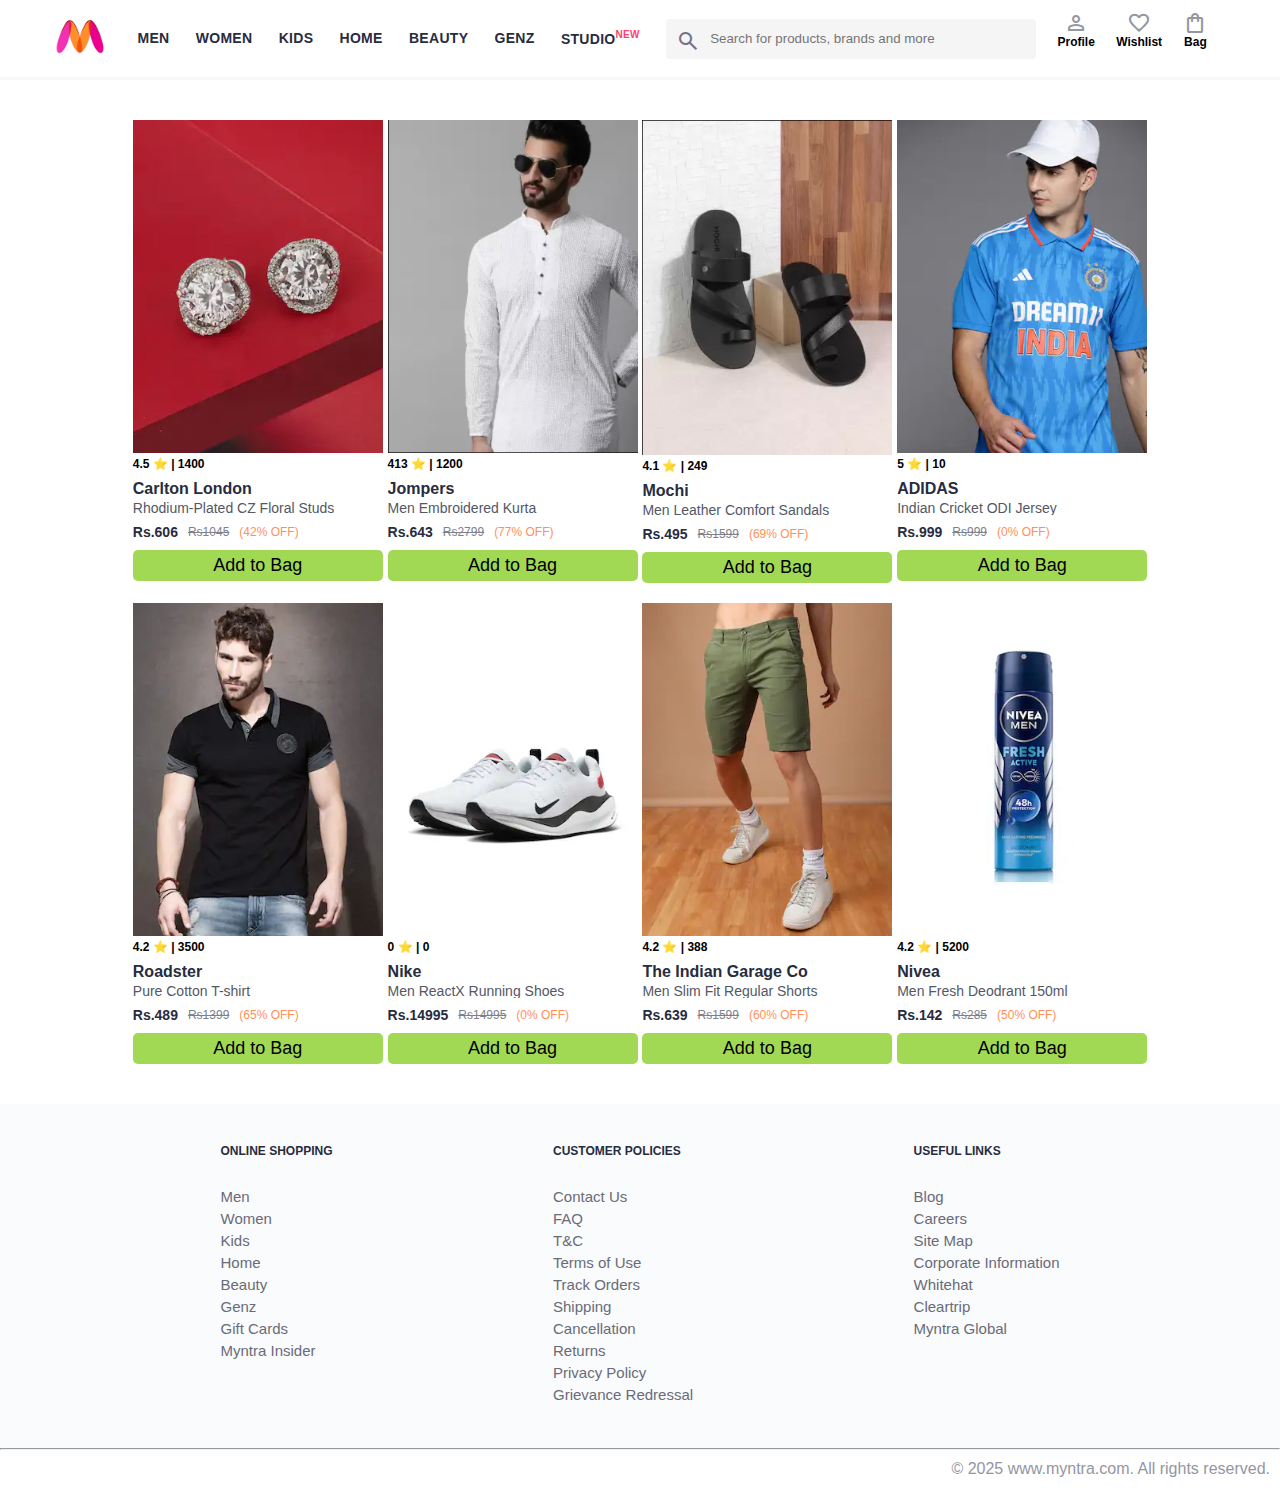
<file: index.html>
<!DOCTYPE html>
<html lang="en">
<head>
    <title>Myntra Functional Clone</title>
    <link rel="stylesheet" href="css/index.css">
    <link rel="stylesheet" href="https://fonts.googleapis.com/css2?family=Material+Symbols+Outlined:opsz,wght,FILL,GRAD@20..48,100..700,0..1,-50..200" />
</head>
<body>
    <header>
      <div class="icon_container">
        <a href="#"
          ><img src="images/myntra_logo.webp" alt="Myntra-logo" class="icon"
        /></a>
      </div>
      <nav class="nav_bar">
        <a href="#">Men</a>
        <a href="#">Women</a>
        <a href="#">Kids</a>
        <a href="#">Home</a>
        <a href="#">Beauty</a>
        <a href="#">Genz</a>
        <a href="#">Studio<sup>New</sup></a>
      </nav>
      <div class="search_bar">
        <span class="material-symbols-outlined search_icon">search</span>
        <input
          id="search_input"
          placeholder="Search for products, brands and more"
        />
      </div>
      <div class="action_bar">
        <div class="action_container">
          <span class="material-symbols-outlined action_icon">person</span>
          <span class="action_text">Profile</span>
        </div>
        <div class="action_container">
          <span class="material-symbols-outlined action_icon">favorite</span>
          <span class="action_text">Wishlist</span>
        </div>
        <a class="action_container" href="pages/bag.html">
          <span class="material-symbols-outlined action_icon"
            >shopping_bag</span
          >
          <span class="action_text">Bag</span>
          <span class="bag-item-count">0</span>
        </a>
      </div>
    </header>
    <main>
        <div class="items-container">
        </div>
    </main>
    <footer>
      <div id="footer_container">
        <div class="footer_column">
          <h3>ONLINE SHOPPING</h3>
          <a href="#">Men</a>
          <a href="#">Women</a>
          <a href="#">Kids</a>
          <a href="#">Home</a>
          <a href="#">Beauty</a>
          <a href="#">Genz</a>
          <a href="#">Gift Cards</a>
          <a href="#">Myntra Insider</a>
        </div>
        <div class="footer_column">
          <h3>CUSTOMER POLICIES</h3>
          <a href="#">Contact Us</a>
          <a href="#">FAQ</a>
          <a href="#">T&C</a>
          <a href="#">Terms of Use</a>
          <a href="#">Track Orders</a>
          <a href="#">Shipping</a>
          <a href="#">Cancellation</a>
          <a href="#">Returns</a>
          <a href="#">Privacy Policy</a>
          <a href="#">Grievance Redressal</a>
        </div>
        <div class="footer_column">
          <h3>USEFUL LINKS</h3>
          <a href="#">Blog</a>
          <a href="#">Careers</a>
          <a href="#">Site Map</a>
          <a href="#">Corporate Information</a>
          <a href="#">Whitehat</a>
          <a href="#">Cleartrip</a>
          <a href="#">Myntra Global</a>
        </div>
      </div>
      <hr>
      <div class="copyright">&copy; 2025 www.myntra.com. All rights reserved.</div>
    </footer>

    <script src="data/items.js"></script>
    <script src="scripts/index.js"></script>
</body>
</html>
</file>
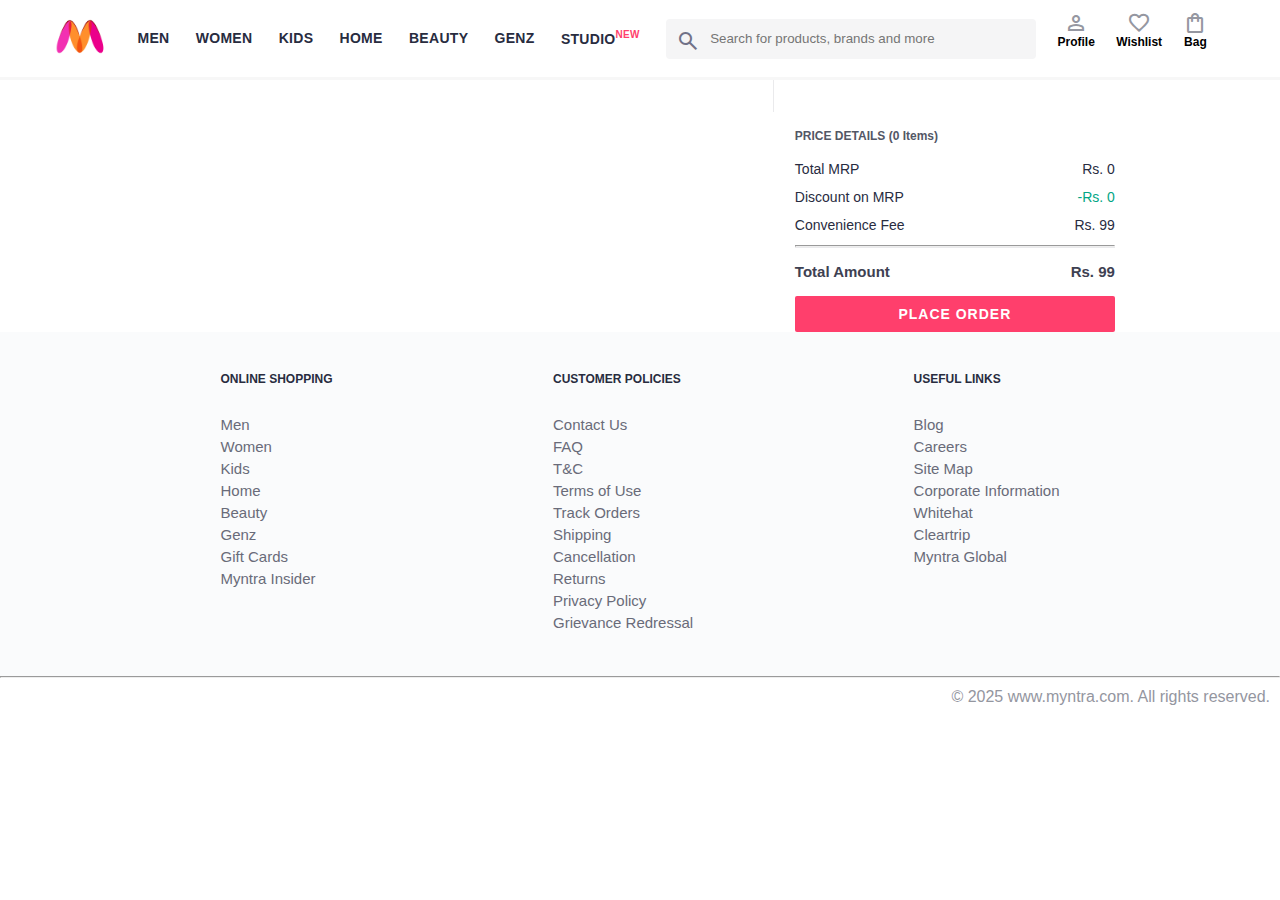
<file: pages/bag.html>
<!DOCTYPE html>
<html lang="en">

<head>
  <title>Myntra Clone</title>
  <link rel="stylesheet" href="../css/index.css">
  <link rel="stylesheet" href="../css/bag.css">
  <link rel="stylesheet"
    href="https://fonts.googleapis.com/css2?family=Material+Symbols+Outlined:opsz,wght,FILL,GRAD@20..48,100..700,0..1,-50..200" />
</head>

<body>
  <header>
    <div class="icon_container">
      <a href="#"><img src="myntra_logo.webp" alt="Myntra-logo" class="icon" /></a>
    </div>
    <nav class="nav_bar">
      <a href="#">Men</a>
      <a href="#">Women</a>
      <a href="#">Kids</a>
      <a href="#">Home</a>
      <a href="#">Beauty</a>
      <a href="#">Genz</a>
      <a href="#">Studio<sup>New</sup></a>
    </nav>
    <div class="search_bar">
      <span class="material-symbols-outlined search_icon">search</span>
      <input id="search_input" placeholder="Search for products, brands and more" />
    </div>
    <div class="action_bar">
      <div class="action_container">
        <span class="material-symbols-outlined action_icon">person</span>
        <span class="action_text">Profile</span>
      </div>
      <div class="action_container">
        <span class="material-symbols-outlined action_icon">favorite</span>
        <span class="action_text">Wishlist</span>
      </div>
      <a class="action_container" href="pages/bag.html">
        <span class="material-symbols-outlined action_icon">shopping_bag</span>
        <span class="action_text">Bag</span>
        <span class="bag-item-count">0</span>
      </a>
    </div>
  </header>
  <main>
    <div class="bag-page">
      <div class="bag-items-container">
      </div>
      <div class="bag-summary">
      </div>

    </div>
  </main>
  <footer>
    <div id="footer_container">
      <div class="footer_column">
        <h3>ONLINE SHOPPING</h3>
        <a href="#">Men</a>
        <a href="#">Women</a>
        <a href="#">Kids</a>
        <a href="#">Home</a>
        <a href="#">Beauty</a>
        <a href="#">Genz</a>
        <a href="#">Gift Cards</a>
        <a href="#">Myntra Insider</a>
      </div>
      <div class="footer_column">
        <h3>CUSTOMER POLICIES</h3>
        <a href="#">Contact Us</a>
        <a href="#">FAQ</a>
        <a href="#">T&C</a>
        <a href="#">Terms of Use</a>
        <a href="#">Track Orders</a>
        <a href="#">Shipping</a>
        <a href="#">Cancellation</a>
        <a href="#">Returns</a>
        <a href="#">Privacy Policy</a>
        <a href="#">Grievance Redressal</a>
      </div>
      <div class="footer_column">
        <h3>USEFUL LINKS</h3>
        <a href="#">Blog</a>
        <a href="#">Careers</a>
        <a href="#">Site Map</a>
        <a href="#">Corporate Information</a>
        <a href="#">Whitehat</a>
        <a href="#">Cleartrip</a>
        <a href="#">Myntra Global</a>
      </div>
    </div>
    <hr>
    <div class="copyright">&copy; 2025 www.myntra.com. All rights reserved.</div>
  </footer>
  <script src="../data/items.js"></script>
  <script src="../scripts/index.js"></script>
  <script src="../scripts/bag.js"></script>
</body>

</html>
</file>
<file: css/index.css>
/***************** Item Page CSS **************************/
/*.action_container {
    text-decoration: none;
}
a.action_container:link {
    color:black;
}
.item-details {
    cursor: pointer;
    width: 250px;
    margin: 10px;
}
.stars {
    font-size: 12px;
    font-weight: 700;
    text-align: left;
}
.company {
    font-size: 18px;
    font-weight: 700;
    line-height: 1;
    color: #282c3f;
    margin-bottom: 6px;
    overflow: hidden;
    text-overflow: ellipsis;
    white-space: nowrap;
    margin-top: 20px;
}
.item-name {
    color: #535766;
    font-size: 16px;
    line-height: 1;
    margin-bottom: 0;
    margin-top: 0;
    overflow: hidden;
    text-overflow: ellipsis;
    white-space: nowrap;
    font-weight: 400;
    display: block;
}
.price-container {
    margin-top: 10px;
}
.current-price {
    font-size: 14px;
    font-weight: 700;
    color: #282c3f;
}
.original-price {
    text-decoration: line-through;
    color: #7e818c;
    font-weight: 400;
    margin-left: 5px;
    font-size: 12px;
}
.discount-percentage {
    color: #ff905a;
    font-weight: 400;
    font-size: 12px;
    margin-left: 5px;
}
.btn-bag {
    background-color: lightgreen;
    border: none;
    padding: 5px 15px;
    border-radius: 10px;
    width: 100%;
    margin-top: 7px;
    font-size: 20px;
    cursor: pointer;
}
.bag-items {
    background-color: #f16565;
    white-space: nowrap;
    text-align: center;
    line-height: 18px;
    padding: 0 6px;
    height: 18px;
    position: relative;
    border-radius: 50%;
    font-size: 12px;
    color: #fff;
    left: 13px;
    top: -44px;
    font-weight: 700;
    cursor: pointer;
}*/

* {
    margin: 0;
    padding: 0;
    font-family: Assistant, -apple-system, BlinkMacSystemFont, Segoe UI, Roboto, Helvetica, Arial, sans-serif;
    box-sizing: border-box;
}
/* Header Section */
header {
    display: flex;
    justify-content: space-between;
    align-items: center;
    height: 80px;
    background-color: #ffffff;
    border-bottom: 3px solid #F7F7F7;
}

.icon_container {
    margin-left: 4%;
}

.icon {
    height: 45px;
}

.nav_bar {
    height: 80px;
    display: flex;
    width: 45%;
    justify-content: space-evenly;
    align-items: center; 
}

.nav_bar a {
    text-decoration: none;
    letter-spacing: .3px;
    font-size: 14px;
    font-weight: 700;
    color: #282c3f;
    text-transform: uppercase;
    border-bottom: 2px solid #ffffff;
    padding: 28px 0;
}

.nav_bar a:hover {
    border-bottom: 3px solid #FF3F6C;
}

.nav_bar a sup {
    color: #ff3f6c;
    font-size: 10px;
}
.search_bar {
    width: 30%;
    height: 40px;
    display: flex;
    align-items: center;
}

.search_icon {
    box-sizing: content-box;
    height: 20px;
    padding: 10px;
    background-color: #f5f5f6;
    color: #717288;
    border-radius: 4px 0 0 4px;
}
#search_input {
    flex-grow: 1;
    background-color: #f5f5f6;
    height: 40px;
    color: #696e79;
    border: none;
    border-radius: 0 4px 4px 0;
}

.material-symbols-outlined {
  font-variation-settings:
  'FILL' 0,
  'wght' 400,
  'GRAD' 0,
  'opsz' 24;
}

.action_bar {
    width: 200px;
    margin-right: 4%;
    display: flex;
    justify-content: space-evenly;
}

.action_container {
    display: flex;
    flex-direction: column;
    align-items: center;
}

.action_text {
    font-size: 12px;
    font-weight: 700;
}

.action_icon {
      color: #9597A1;
}

.bag-item-count {
    background-color: #f16565;
    color: white;
    border-radius: 50%;
    padding: 0 6px;
    position: relative;
    top: -44px;
    left: 13px;
    font-size: 12px;
    font-weight: bold;
    height: 18px;
    text-align: center;
    line-height: 18px;
    white-space: nowrap;
    cursor: pointer;
} 
.action_container {
    text-decoration: none;
    color: black;
}
.a.action_container:link {  
    color:black; 
}

/* Main section */

.items-container {
    width: 80%;
    margin: 40px 10%;
    display: flex;
    justify-content: space-evenly;
    flex-wrap: wrap;
    row-gap: 20px;
}
.item-container {
    width: 250px;
}
.item-image {
    width: 100%;
}
.rating {
    font-size: 12px;
    font-weight: 700;
}
.company-name {
    margin-top: 10px;
    font-size: 16px;
    font-weight: 700;
    line-height: 1;
    color: #282c3f;
    overflow: hidden;
    text-overflow: ellipsis;
    white-space: nowrap;
}
.item-name {
    margin-top: 4px;
    color: #535766;
    font-size: 14px;
    line-height: 1;
    overflow: hidden;
    text-overflow: ellipsis;
    white-space: nowrap;
}
.price {
    margin: 10px 0;
    display: flex;
    gap: 10px;
    font-size: 14px;
    line-height: 15px;
    color: #282c3f;
    white-space: nowrap;
}
.current-price {
    font-size: 14px;
    font-weight: 700;
    color: #282c3f;
}
.original-price {
    text-decoration: line-through;
    color: #7e818c;
    font-size: 12px;
}
.discount {
    color: #ff905a;
    font-size: 12px;
}
.add-bag-btn {
    width: 100%;
    font-size: 18px;
    background-color: rgb(162, 217, 84);
    padding: 5px 15px;
    border: none;
    border-radius: 5px;
    cursor: pointer;
}


/* .banner_container {
    margin: 40px 0;
}
.banner_image {
    width: 100%;
}

.category_heading {
    text-transform: uppercase;
    color: #3e4152;
    letter-spacing: .15em;
    font-size: 1.8em;
    margin: 50px 0 10px 30px;
    max-height: 5em;
    font-weight: 700;
}

.category-items {
    width: 80%;
    margin: 50px 10%;
    display: flex;
    flex-wrap: wrap;
    justify-content: space-evenly;
}

.sale_item {
    width: 250px;
} */


/* Footer Section */
#footer_container {
    background-color: #FAFBFC;
    padding: 40px 0;
    display: flex;
    justify-content: space-evenly;
}

.footer_column {
    display: flex;
    flex-direction: column;
}

.footer_column h3 {
    color: #282c3f;
    font-weight: 700;
    font-size: 12px;
    margin-bottom: 30px;
}

.footer_column a {
    color: #696b79;
    font-size: 15px;
    text-decoration: none;
    padding-bottom: 5px;
}

.copyright {
    color: #94969f;
    text-align: end;
    padding: 10px;
}
 
/* Media Query for Responsive design*/
@media screen and (max-width: 960px) {
    header {
        flex-direction: column;
        height: auto;
        padding: 20px;
    }
    
    .nav_bar {
        width: 100%;
        height: 50px;
        display: flex;
        justify-content: space-evenly;
    }
    
    .nav_bar a {
        padding: 10px 0;
        font-size: 14px;
        border-bottom: 3px solid #ffffff;
    }

    .nav_bar a:hover {
        border-bottom: 3px solid #FF3F6C;
    }

    .search_bar {
        width: 100%;
        height: 40px;
        margin-bottom: 10px;
    }
}
</file>
<file: css/bag.css>
.bag-items-container {
  display: inline-block;
  width: 64%;
  padding-right: 20px;
  border-right: 1px solid #eaeaec;
  padding-top: 32px;
  color: #282c3f;
  font-size: 13px;
  line-height: 1.42857143;
}

.bag-page {
  width: 75%;
  margin-left: 12.5%;
}

.bag-summary {
  vertical-align: top;
  display: inline-block;
  width: 35%;
  padding: 24px 0 0 16px;
  color: #282c3f;
  font-size: 13px;
  line-height: 1.42857143;
}

.bag-details-container {
  margin-bottom: 16px;
}

.price-header {
  font-size: 12px;
  font-weight: 700;
  margin: 24px 0 16px;
  color: #535766;
}

.price-item {
  margin-bottom: 12px;
  line-height: 16px;
  font-size: 14px;
  color: #282c3f;
}

.price-item-value {
  float: right;
}

.priceDetail-base-discount {
  color: #03a685;
}

.price-footer {
  font-weight: 700;
  font-size: 15px;
  padding-top: 16px;
  border-top: 1px solid #eaeaec;
  color: #3e4152;
  line-height: 16px;
}

.btn-place-order {
  width: 100%;
  letter-spacing: 1px;
  font-size: 14px;
  font-weight: 600;
  border-radius: 2px;
  border-width: 0px;
  padding: 10px 16px;
  background-color: rgb(255, 63, 108);
  color: rgb(255, 255, 255);
  cursor: pointer;
}

.bag-item-container {
  margin-bottom: 8px;
  background: #fff;
  font-size: 14px;
  border: 1px solid #eaeaec;
  border-radius: 4px;
  position: relative;
  padding: 12px 12px 0;
}

.item-left-part {
  position: absolute;
  background: rgb(255, 242, 223);
  height: 148px;
  width: 111px;
}

.item-right-part {
  padding-left: 12px;
  position: relative;
  min-height: 148px;
  margin-left: 111px;
  margin-bottom: 12px;
}

.bag-item-img {
  width: 100%;
}

.return-period {
  display: inline-flex;
  font-size: 14px;
  padding-top: 8px;
}

.return-period-days {
  font-weight: 700;
  margin-right: 4px;
}

.delivery-details {
  margin-top: 5px;
  color: #282c3f;
  font-size: 12px;
  letter-spacing: -.1px;
  margin-bottom: 8px;
  line-height: 15px;
}

.delivery-details-days {
  color: #03a685;
}

.remove-from-cart {
  position: absolute;
  font-size: 25px;
  top: 10px;
  right: 18px;
  width: 14px;
  height: 14px;
  cursor: pointer;
}
</file>
